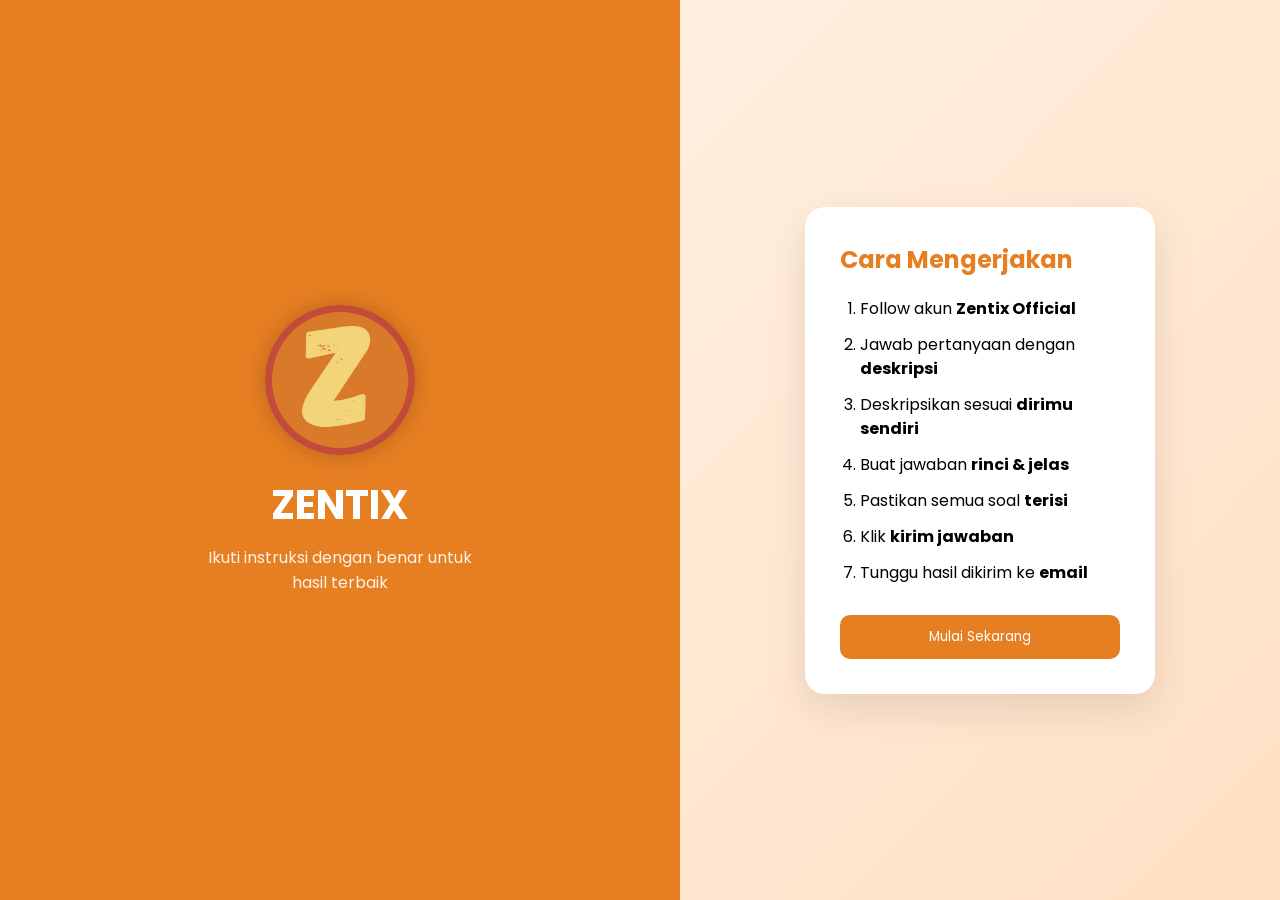
<file: cara.html>
<!DOCTYPE html>
<html lang="id">
<head>
  <meta charset="UTF-8">
  <meta name="viewport" content="width=device-width, initial-scale=1.0">
  <title>Cara Mengerjakan - Zentix</title>

  <link href="https://fonts.googleapis.com/css2?family=Poppins:wght@300;500;700&display=swap" rel="stylesheet">
  <link rel="stylesheet" href="style.css">
</head>

<body>

<div class="main">

  <!-- LEFT -->
  <div class="left">
    <img src="logo.png" class="logo">
    <h1>ZENTIX</h1>
    <p>Ikuti instruksi dengan benar untuk hasil terbaik</p>
  </div>

  <!-- RIGHT -->
  <div class="right">

    <div class="card instruction-card">
      <h2>Cara Mengerjakan</h2>

      <ol>
        <li>Follow akun <b>Zentix Official</b></li>
        <li>Jawab pertanyaan dengan <b>deskripsi</b></li>
        <li>Deskripsikan sesuai <b>dirimu sendiri</b></li>
        <li>Buat jawaban <b>rinci & jelas</b></li>
        <li>Pastikan semua soal <b>terisi</b></li>
        <li>Klik <b>kirim jawaban</b></li>
        <li>Tunggu hasil dikirim ke <b>email</b></li>
      </ol>

      <button onclick="mulaiTes()">Mulai Sekarang</button>
    </div>

  </div>

</div>

<script>
function mulaiTes() {
  window.location.href = "test.html"; // halaman soal kamu
}
</script>

</body>
</html>
</file>
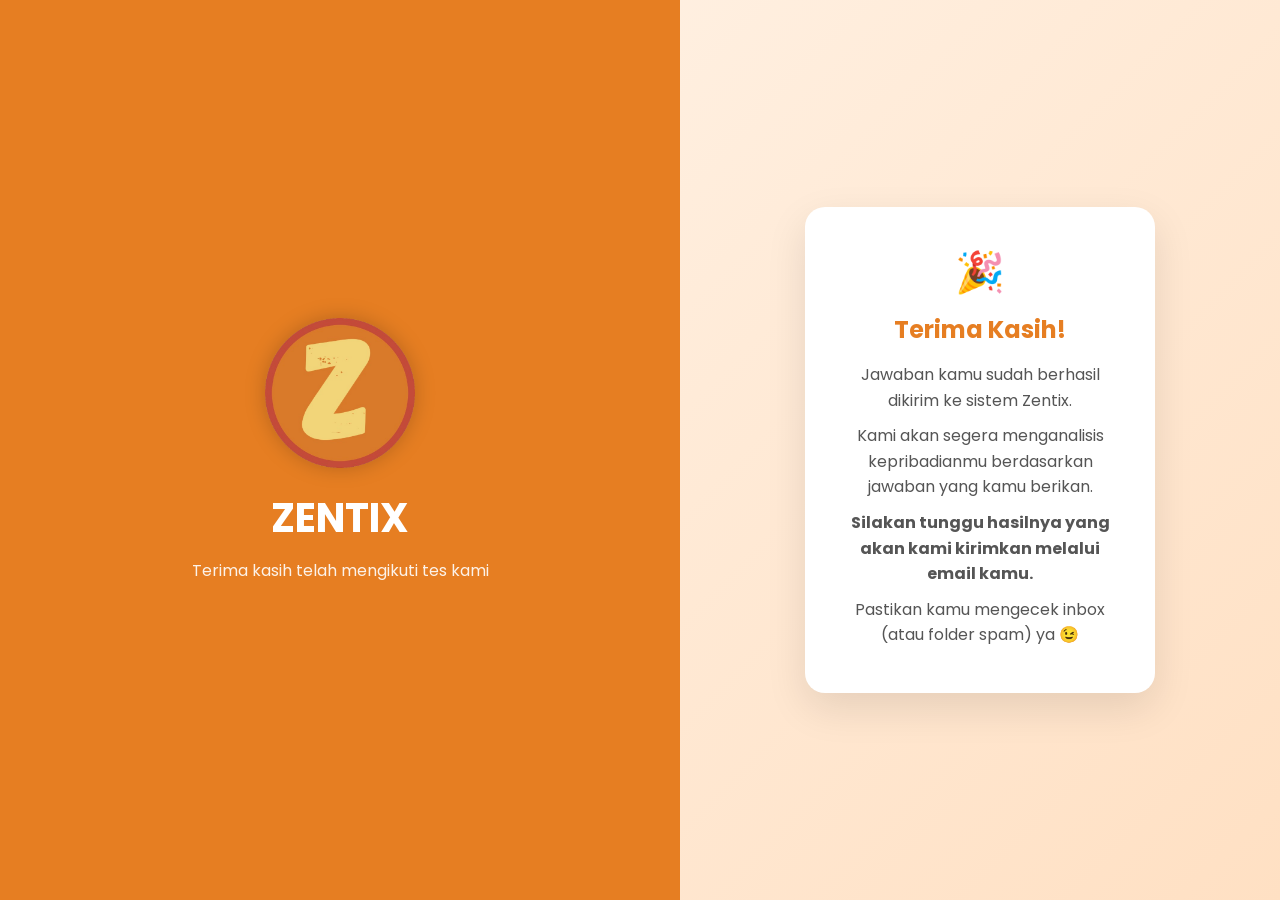
<file: finish.html>
<!DOCTYPE html>
<html lang="id">
<head>
  <meta charset="UTF-8">
  <meta name="viewport" content="width=device-width, initial-scale=1.0">
  <title>Selesai - Zentix</title>

  <!-- Font -->
  <link href="https://fonts.googleapis.com/css2?family=Poppins:wght@300;500;700&display=swap" rel="stylesheet">

  <!-- CSS utama -->
  <link rel="stylesheet" href="style.css">

  <style>
    .success-card {
      text-align: center;
      animation: fadeIn 1s ease;
    }

    .success-card h2 {
      color: #E67E22;
      margin-bottom: 15px;
    }

    .success-card p {
      margin-bottom: 10px;
      line-height: 1.6;
      color: #555;
    }

    .emoji {
      font-size: 40px;
      margin-bottom: 10px;
    }

    @keyframes fadeIn {
      from {
        opacity: 0;
        transform: translateY(30px);
      }
      to {
        opacity: 1;
        transform: translateY(0);
      }
    }
  </style>

</head>

<body>

<div class="main">

  <!-- LEFT -->
  <div class="left">
    <img src="logo.png" class="logo">
    <h1>ZENTIX</h1>
    <p>Terima kasih telah mengikuti tes kami</p>
  </div>

  <!-- RIGHT -->
  <div class="right">

    <div class="card success-card">

      <div class="emoji">🎉</div>

      <h2>Terima Kasih!</h2>

      <p>Jawaban kamu sudah berhasil dikirim ke sistem Zentix.</p>

      <p>Kami akan segera menganalisis kepribadianmu berdasarkan jawaban yang kamu berikan.</p>

      <p><b>Silakan tunggu hasilnya yang akan kami kirimkan melalui email kamu.</b></p>

      <p>Pastikan kamu mengecek inbox (atau folder spam) ya 😉</p>

    </div>

  </div>

</div>

</body>
</html>
</file>
<file: style.css>
/* RESET */
* {
  margin: 0;
  padding: 0;
  box-sizing: border-box;
  font-family: 'Poppins', sans-serif;
}

/* BODY */
body {
  height: 100vh;
  background: linear-gradient(135deg, #FFF6ED, #FFE0C3);
}

/* MAIN LAYOUT */
.main {
  display: flex;
  height: 100vh;
}

/* LEFT SIDE */
.left {
  flex: 1;
  background: #E67E22;
  color: white;
  display: flex;
  flex-direction: column;
  justify-content: center;
  align-items: center;
  padding: 40px;
  text-align: center;
  animation: slideLeft 1s ease;
}

.left .logo {
  width: 150px;
  margin-bottom: 20px;
  filter: drop-shadow(0 0 10px rgba(0,0,0,0.2));
  animation: pop 1s ease;
}

.left h1 {
  font-size: 40px;
  margin-bottom: 10px;
}

.left p {
  max-width: 300px;
  opacity: 0.9;
}

/* RIGHT SIDE */
.right {
  flex: 1;
  display: flex;
  justify-content: center;
  align-items: center;
  animation: slideRight 1s ease;
}

/* CARD */
.card {
  background: white;
  padding: 35px;
  border-radius: 20px;
  width: 350px;
  box-shadow: 0 15px 40px rgba(0,0,0,0.1);
}

.card h2 {
  margin-bottom: 15px;
  color: #E67E22;
}

/* INPUT */
input, select {
  width: 100%;
  padding: 12px;
  margin: 10px 0;
  border-radius: 10px;
  border: 1px solid #ddd;
  transition: 0.3s;
}

input:focus, select:focus {
  border-color: #E67E22;
  outline: none;
  box-shadow: 0 0 5px rgba(230,126,34,0.5);
}

/* BUTTON */
button {
  width: 100%;
  padding: 12px;
  background: #E67E22;
  border: none;
  color: white;
  border-radius: 10px;
  cursor: pointer;
  transition: 0.3s;
  margin-top: 10px;
}

button:hover {
  background: #D35400;
  transform: scale(1.05);
}

/* STATUS */
#status {
  margin-top: 10px;
  text-align: center;
}

/* ANIMATIONS */
@keyframes slideLeft {
  from { transform: translateX(-100px); opacity: 0; }
  to { transform: translateX(0); opacity: 1; }
}

@keyframes slideRight {
  from { transform: translateX(100px); opacity: 0; }
  to { transform: translateX(0); opacity: 1; }
}

@keyframes pop {
  0% { transform: scale(0); }
  100% { transform: scale(1); }
}

/* ========================= */
/* 📱 RESPONSIVE FIX (HP) */
/* ========================= */
@media (max-width: 768px) {

  html, body {
    height: auto;
    overflow-x: hidden;
  }

  .main {
    flex-direction: column;
    height: auto;
  }

  /* LEFT jadi header */
  .left {
    height: auto;
    padding: 25px 15px;
  }

  .left .logo {
    width: 90px;
    margin-bottom: 10px;
  }

  .left h1 {
    font-size: 24px;
  }

  .left p {
    font-size: 14px;
  }

  /* RIGHT */
  .right {
    height: auto;
    padding: 20px 10px;
  }

  /* CARD */
  .card {
    width: 100%;
    padding: 20px;
    border-radius: 15px;
  }

  /* TEST PAGE */
  .test-card {
    max-height: none;
    overflow: visible;
  }

  textarea {
    min-height: 100px;
  }

  button {
    padding: 14px;
    font-size: 14px;
  }

}

/* ========================= */
/* INSTRUCTION PAGE */
/* ========================= */
.instruction-card {
  animation: fadeIn 1s ease;
}

.instruction-card ol {
  margin: 20px 0;
  padding-left: 20px;
}

.instruction-card li {
  margin-bottom: 12px;
  line-height: 1.5;
  transition: 0.3s;
}

.instruction-card li:hover {
  transform: translateX(5px);
  color: #E67E22;
}

/* ========================= */
/* TEST PAGE */
/* ========================= */
.test-card textarea {
  width: 100%;
  min-height: 80px;
  margin: 10px 0;
  padding: 12px;
  border-radius: 10px;
  border: 1px solid #ddd;
  resize: none;
  transition: 0.3s;
}

.test-card {
  max-height: 80vh;
  overflow-y: auto;
  padding-right: 10px;
}

/* SCROLL */
.test-card::-webkit-scrollbar {
  width: 6px;
}

.test-card::-webkit-scrollbar-thumb {
  background: #E67E22;
  border-radius: 10px;
}

/* ========================= */
/* ANIMATION */
/* ========================= */
@keyframes fadeIn {
  from {
    opacity: 0;
    transform: translateY(30px);
  }
  to {
    opacity: 1;
    transform: translateY(0);
  }
}
</file>
